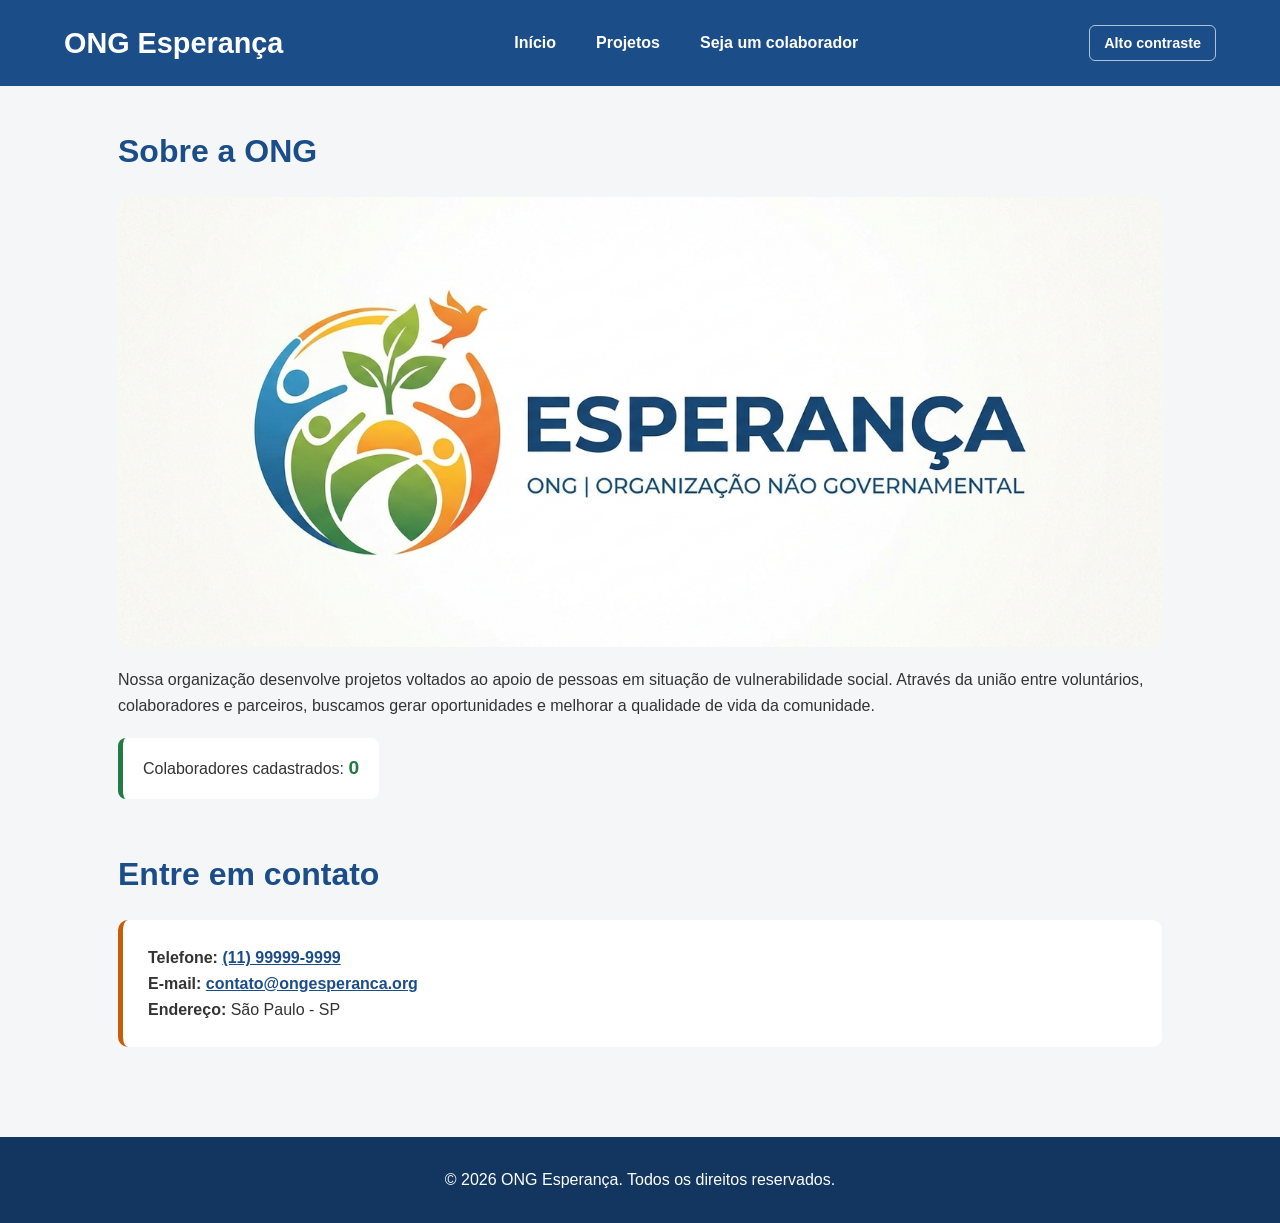
<file: index.html>
<!DOCTYPE html>
<html lang="pt-BR">

<head>
    <meta charset="UTF-8">

    <meta name="viewport" content="width=device-width, initial-scale=1.0">

    <meta name="description" content="Conheça a ONG Esperança e suas iniciativas sociais.">

    <title>ONG Esperança</title>

    <link rel="stylesheet" href="../css/style.css">
</head>

<body>

<header>
    <div class="container">

        <h1>ONG Esperança</h1>

        <nav aria-label="Navegação principal">
            <a href="#inicio" data-rota="inicio">
                Início
            </a>

            <a href="#projetos" data-rota="projetos">
                Projetos
            </a>

            <a href="#cadastro" data-rota="cadastro">
                Seja um colaborador
            </a>
        </nav>

        <button
            id="alternar-contraste"
            type="button"
            aria-pressed="false"
        >
            Alto contraste
        </button>

    </div>
    
</header>


<main id="conteudo">
    <!--
        O conteúdo da SPA será inserido
        aqui pelo JavaScript.
    -->
</main>


<footer>
    <div class="container">

        <p>
            &copy; 2026 ONG Esperança.
            Todos os direitos reservados.
        </p>

    </div>
</footer>


<script
    type="module" src="../js/main.js">
</script>

</body>
</html>
</file>
<file: css/style.css>
/* ==============================
   DESIGN SYSTEM
================================= */

:root {
    --azul: #1B4D89;
    --azul-escuro: #12365F;

    --laranja: #C65D08;
    --laranja-escuro: #A84705;

    --verde: #237A45;
    --verde-escuro: #195C33;

    --branco: #FFFFFF;

    --cinza-claro: #F4F6F8;
    --cinza: #666666;
    --cinza-borda: #CCCCCC;

    --texto: #333333;

    --vermelho: #B42318;
    --vermelho-claro: #FFF5F5;
}


/* ==============================
   RESET
================================= */

* {
    margin: 0;
    padding: 0;
    box-sizing: border-box;
}


html {
    scroll-behavior: smooth;
}


body {
    font-family: Arial, Helvetica, sans-serif;

    background-color: var(--cinza-claro);

    color: var(--texto);

    line-height: 1.6;

    min-height: 100vh;

    display: flex;
    flex-direction: column;

    transition:
        background-color 0.3s ease,
        color 0.3s ease;
}


/* ==============================
   CONTAINER
================================= */

.container {
    width: 90%;
    max-width: 1200px;

    margin: 0 auto;
}


/* ==============================
   HEADER
================================= */

header {
    background-color: var(--azul);
    color: var(--branco);

    padding: 20px 0;
}


header .container {
    display: flex;

    justify-content: space-between;
    align-items: center;

    gap: 30px;
}


header h1 {
    font-size: 1.8rem;

    white-space: nowrap;
}


/* ==============================
   NAVEGAÇÃO
================================= */

nav {
    display: flex;

    align-items: center;

    gap: 10px;
}


nav a {
    color: var(--branco);

    text-decoration: none;

    font-weight: bold;

    padding: 10px 15px;

    border-radius: 6px;

    transition:
        background-color 0.3s,
        transform 0.3s;
}


nav a:hover {
    background-color: var(--laranja);

    color: var(--branco);

    transform: translateY(-2px);
}


/* ==============================
   MAIN
================================= */

main {
    width: 100%;

    max-width: 1200px;

    margin: 0 auto;

    padding: 40px 20px;

    flex: 1;
}


section {
    margin-bottom: 50px;
}


section h2 {
    color: var(--azul);

    margin-bottom: 20px;

    font-size: 2rem;
}


section h3 {
    color: var(--verde);

    margin-bottom: 10px;
}


/* ==============================
   IMAGENS
================================= */

img {
    max-width: 100%;

    height: auto;

    display: block;

    border-radius: 10px;
}


#sobre img {
    width: 100%;

    max-height: 450px;

    object-fit: cover;

    margin: 20px 0;
}


/* ==============================
   PROJETOS
================================= */

.projetos {
    display: grid;

    grid-template-columns:
        repeat(auto-fit, minmax(250px, 1fr));

    gap: 24px;

    margin-top: 30px;
}


article {
    background-color: var(--branco);

    border-radius: 10px;

    padding: 25px;

    border-left: 5px solid var(--verde);

    box-shadow:
        0 3px 10px rgba(0, 0, 0, 0.08);

    transition:
        transform 0.3s,
        box-shadow 0.3s;
}


article:hover {
    transform: translateY(-5px);

    box-shadow:
        0 8px 20px rgba(0, 0, 0, 0.12);
}


article h3 {
    font-size: 1.4rem;
}


/* ==============================
   BADGES
================================= */

.badge {
    display: inline-block;

    padding: 5px 10px;

    margin-bottom: 12px;

    border-radius: 20px;

    color: var(--branco);

    font-size: 0.8rem;

    font-weight: bold;
}


.badge-verde {
    background-color: #237A45;
}


.badge-laranja {
    background-color: #A84705;
}


.badge-azul {
    background-color: var(--azul);
}


/* ==============================
   BOTÕES
================================= */

.botao,
article a,
button {
    display: inline-block;

    background-color: var(--laranja);

    color: var(--branco);

    border: none;

    border-radius: 6px;

    padding: 12px 22px;

    margin-top: 15px;

    font-size: 1rem;

    font-weight: bold;

    text-decoration: none;

    cursor: pointer;

    transition:
        background-color 0.3s,
        transform 0.3s,
        box-shadow 0.3s;
}


.botao:hover,
article a:hover,
button:hover {
    background-color: var(--verde);

    color: var(--branco);

    transform: translateY(-2px);

    box-shadow:
        0 4px 10px rgba(0, 0, 0, 0.15);
}


button:active,
.botao:active,
article a:active {
    transform: translateY(0);
}


/* ==============================
   ACESSIBILIDADE / FOCO
================================= */

a:focus-visible,
button:focus-visible,
input:focus-visible,
textarea:focus-visible,
input[type="radio"]:focus-visible {
    outline: 3px solid #B45309;

    outline-offset: 3px;
}


/* ==============================
   FORMULÁRIO
================================= */

form {
    background-color: var(--branco);

    max-width: 700px;

    margin: 30px auto;

    padding: 35px;

    border-radius: 12px;

    box-shadow:
        0 4px 15px rgba(0, 0, 0, 0.08);
}


.campo {
    margin-bottom: 20px;
}


label {
    display: block;

    font-weight: bold;

    margin-bottom: 6px;

    color: var(--azul);
}


input,
textarea {
    width: 100%;

    padding: 12px;

    color: var(--texto);

    background-color: var(--branco);

    border:
        1px solid var(--cinza-borda);

    border-radius: 6px;

    font-family: inherit;

    font-size: 1rem;

    transition:
        border-color 0.3s,
        box-shadow 0.3s,
        background-color 0.3s;
}


input::placeholder,
textarea::placeholder {
    color: #6B7280;
}


input:focus,
textarea:focus {
    border-color: var(--azul);

    box-shadow:
        0 0 0 3px rgba(27, 77, 137, 0.15);
}


textarea {
    min-height: 130px;

    resize: vertical;
}


/* ==============================
   VALIDAÇÃO DO FORMULÁRIO
================================= */

input.campo-sucesso,
textarea.campo-sucesso {
    border-color: var(--verde);

    background-color: #F5FFF8;
}


input.campo-erro,
textarea.campo-erro {
    border-color: var(--vermelho);

    background-color: var(--vermelho-claro);
}


.mensagem-erro {
    display: block;

    color: var(--vermelho);

    font-size: 0.85rem;

    margin-top: 5px;
}


.fieldset-erro {
    border-color: var(--vermelho);
}


/* ==============================
   RADIO BUTTONS
================================= */

fieldset {
    border: 1px solid #DDDDDD;

    border-radius: 8px;

    padding: 20px;

    margin-bottom: 20px;
}


legend {
    color: var(--azul);

    font-weight: bold;

    padding: 0 8px;
}


fieldset label {
    display: inline-block;

    margin-right: 20px;

    color: var(--texto);

    font-weight: normal;
}


fieldset input {
    width: auto;

    margin-right: 5px;
}


/* ==============================
   ALERTAS
================================= */

.alerta {
    max-width: 700px;

    margin: 20px auto;

    padding: 16px 20px;

    border-radius: 8px;

    border-left: 5px solid;
}


.alerta-info {
    background-color: #E8F2FC;

    border-color: var(--azul);

    color: var(--azul-escuro);
}


.alerta-sucesso {
    background-color: #E8F6ED;

    border-color: var(--verde);

    color: var(--verde-escuro);
}


.alerta-erro {
    background-color: #FDECEC;

    border-color: var(--vermelho);

    color: #7F1D1D;
}


/* ==============================
   MODAL
================================= */

.modal-exemplo {
    position: fixed;

    top: 40%;
    left: 50%;

    transform: translate(-50%, -50%);

    max-width: 500px;
    width: 90%;

    padding: 30px;

    background-color: var(--branco);

    border: none;

    border-radius: 12px;

    box-shadow:
        0 8px 30px rgba(0, 0, 0, 0.25);

    color: var(--texto);
}


.modal-exemplo h3 {
    color: var(--verde);

    margin-bottom: 10px;
}


.modal-exemplo p {
    margin-bottom: 15px;
}


.modal-exemplo::backdrop {
    background-color:
        rgba(15, 23, 42, 0.70);
}


/* ==============================
   CONTATO
================================= */

address {
    background-color: var(--branco);

    padding: 25px;

    border-radius: 10px;

    border-left:
        5px solid var(--laranja);

    font-style: normal;

    margin-top: 20px;
}


address a {
    color: var(--azul);

    font-weight: bold;
}


/* ==============================
   TOTAL DE COLABORADORES
================================= */

.total-colaboradores {
    background-color: var(--branco);

    padding: 15px 20px;

    margin-top: 20px;

    border-radius: 8px;

    border-left:
        5px solid var(--verde);

    display: inline-block;
}


.total-colaboradores strong {
    color: var(--verde);

    font-size: 1.2rem;
}


/* ==============================
   FOOTER
================================= */

footer {
    background-color: var(--azul-escuro);

    color: var(--branco);

    text-align: center;

    padding: 30px 20px;
}


footer p {
    color: var(--branco);
}


footer a {
    color: #FFD09A;

    text-decoration: none;
}


footer a:hover {
    text-decoration: underline;
}


/* ==============================
   BOTÃO DO TEMA
================================= */

#alternar-contraste {
    background-color: transparent;

    color: var(--branco);

    border: 1px solid rgba(255, 255, 255, 0.65);

    padding: 9px 14px;

    margin-top: 0;

    border-radius: 6px;

    font-size: 0.9rem;
}


#alternar-contraste:hover {
    background-color: rgba(255, 255, 255, 0.12);

    color: var(--branco);

    transform: none;
}


/* ==========================================================
   TEMA ESCURO ACESSÍVEL
========================================================== */

body.alto-contraste {
    --dark-bg: #0F172A;
    --dark-surface: #1E293B;
    --dark-surface-hover: #273449;

    --dark-border: #475569;

    --dark-text: #F8FAFC;
    --dark-text-secondary: #CBD5E1;

    --dark-blue: #93C5FD;
    --dark-green: #86EFAC;
    --dark-orange: #FDBA74;
    --dark-red: #FCA5A5;

    background-color: var(--dark-bg);

    color: var(--dark-text);
}


/* ==============================
   HEADER - TEMA ESCURO
================================= */

body.alto-contraste header {
    background-color: #172033;

    color: var(--dark-text);

    border-bottom:
        1px solid var(--dark-border);
}


body.alto-contraste header h1 {
    color: var(--dark-text);
}


/* ==============================
   NAVEGAÇÃO - TEMA ESCURO
================================= */

body.alto-contraste nav a {
    color: #E2E8F0;
}


body.alto-contraste nav a:hover {
    background-color: #334155;

    color: #FFFFFF;
}


/* ==============================
   BOTÃO DO TEMA - DARK
================================= */

body.alto-contraste #alternar-contraste {
    color: #E2E8F0;

    border-color: #64748B;

    background-color: #1E293B;
}


body.alto-contraste #alternar-contraste:hover {
    background-color: #334155;

    color: #FFFFFF;
}


/* ==============================
   CONTEÚDO - TEMA ESCURO
================================= */

body.alto-contraste main {
    color: var(--dark-text);
}


body.alto-contraste section h2 {
    color: var(--dark-blue);
}


body.alto-contraste section h3 {
    color: var(--dark-green);
}


body.alto-contraste p {
    color: var(--dark-text-secondary);
}


/* ==============================
   CARDS - TEMA ESCURO
================================= */

body.alto-contraste article {
    background-color:
        var(--dark-surface);

    color: var(--dark-text);

    border:
        1px solid var(--dark-border);

    border-left:
        5px solid #4ADE80;

    box-shadow:
        0 4px 14px rgba(0, 0, 0, 0.25);
}


body.alto-contraste article:hover {
    background-color:
        var(--dark-surface-hover);

    box-shadow:
        0 8px 24px rgba(0, 0, 0, 0.35);
}


body.alto-contraste article h3 {
    color: var(--dark-green);
}


body.alto-contraste article p {
    color: var(--dark-text-secondary);
}


/* ==============================
   BADGES - TEMA ESCURO
================================= */

body.alto-contraste .badge-verde {
    background-color: #166534;

    color: #F0FDF4;
}


body.alto-contraste .badge-laranja {
    background-color: #9A3412;

    color: #FFF7ED;
}


body.alto-contraste .badge-azul {
    background-color: #1D4ED8;

    color: #EFF6FF;
}


/* ==============================
   BOTÕES - TEMA ESCURO
================================= */

body.alto-contraste .botao,
body.alto-contraste article a,
body.alto-contraste form button,
body.alto-contraste .modal-exemplo button {
    background-color: #2563EB;

    color: #FFFFFF;

    border: 1px solid #60A5FA;
}


body.alto-contraste .botao:hover,
body.alto-contraste article a:hover,
body.alto-contraste form button:hover,
body.alto-contraste .modal-exemplo button:hover {
    background-color: #1D4ED8;

    color: #FFFFFF;
}


/* ==============================
   FORMULÁRIO - TEMA ESCURO
================================= */

body.alto-contraste form {
    background-color:
        var(--dark-surface);

    color: var(--dark-text);

    border:
        1px solid var(--dark-border);

    box-shadow:
        0 4px 18px rgba(0, 0, 0, 0.30);
}


body.alto-contraste label,
body.alto-contraste legend {
    color: #BFDBFE;
}


body.alto-contraste input,
body.alto-contraste textarea {
    background-color: #0F172A;

    color: #F8FAFC;

    border:
        1px solid #64748B;
}


body.alto-contraste input::placeholder,
body.alto-contraste textarea::placeholder {
    color: #94A3B8;
}


body.alto-contraste input:focus,
body.alto-contraste textarea:focus {
    border-color: #60A5FA;

    box-shadow:
        0 0 0 3px rgba(96, 165, 250, 0.25);
}


/* ==============================
   VALIDAÇÃO - TEMA ESCURO
================================= */

body.alto-contraste input.campo-sucesso,
body.alto-contraste textarea.campo-sucesso {
    background-color: #10271C;

    border-color: #4ADE80;

    color: #F8FAFC;
}


body.alto-contraste input.campo-erro,
body.alto-contraste textarea.campo-erro {
    background-color: #2B1215;

    border-color: #F87171;

    color: #F8FAFC;
}


body.alto-contraste .mensagem-erro {
    color: #FCA5A5;
}


/* ==============================
   FIELDSET - TEMA ESCURO
================================= */

body.alto-contraste fieldset {
    border-color: #64748B;
}


body.alto-contraste fieldset label {
    color: var(--dark-text);
}


body.alto-contraste .fieldset-erro {
    border-color: #F87171;
}


/* ==============================
   ALERTAS - TEMA ESCURO
================================= */

body.alto-contraste .alerta-info {
    background-color: #172554;

    color: #DBEAFE;

    border-color: #60A5FA;
}


body.alto-contraste .alerta-info strong {
    color: #EFF6FF;
}


body.alto-contraste .alerta-sucesso {
    background-color: #052E16;

    color: #DCFCE7;

    border-color: #4ADE80;
}


body.alto-contraste .alerta-erro {
    background-color: #450A0A;

    color: #FEE2E2;

    border-color: #F87171;
}


/* ==============================
   MODAL - TEMA ESCURO
================================= */

body.alto-contraste .modal-exemplo {
    background-color:
        var(--dark-surface);

    color: var(--dark-text);

    border:
        1px solid #64748B;
}


body.alto-contraste .modal-exemplo h3 {
    color: var(--dark-green);
}


body.alto-contraste .modal-exemplo p {
    color: var(--dark-text-secondary);
}


body.alto-contraste .modal-exemplo::backdrop {
    background-color:
        rgba(2, 6, 23, 0.80);
}


/* ==============================
   CONTATO - TEMA ESCURO
================================= */

body.alto-contraste address {
    background-color:
        var(--dark-surface);

    color: var(--dark-text);

    border:
        1px solid var(--dark-border);

    border-left:
        5px solid var(--dark-orange);
}


body.alto-contraste address p {
    color: var(--dark-text-secondary);
}


body.alto-contraste address strong {
    color: var(--dark-text);
}


body.alto-contraste address a {
    color: #93C5FD;
}


/* ==============================
   TOTAL COLABORADORES - DARK
================================= */

body.alto-contraste .total-colaboradores {
    background-color:
        var(--dark-surface);

    color: var(--dark-text-secondary);

    border:
        1px solid var(--dark-border);

    border-left:
        5px solid #4ADE80;
}


body.alto-contraste .total-colaboradores strong {
    color: #86EFAC;
}


/* ==============================
   LINKS - TEMA ESCURO
================================= */

body.alto-contraste main a:not(.botao) {
    color: #93C5FD;
}


/* ==============================
   FOCO - TEMA ESCURO
================================= */

body.alto-contraste a:focus-visible,
body.alto-contraste button:focus-visible,
body.alto-contraste input:focus-visible,
body.alto-contraste textarea:focus-visible,
body.alto-contraste input[type="radio"]:focus-visible {
    outline:
        3px solid #FBBF24;

    outline-offset: 3px;
}


/* ==============================
   FOOTER - TEMA ESCURO
================================= */

body.alto-contraste footer {
    background-color: #020617;

    color: #F8FAFC;

    border-top:
        1px solid #334155;
}


body.alto-contraste footer p {
    color: #E2E8F0;
}


body.alto-contraste footer a {
    color: #93C5FD;
}


/* ==============================
   RESPONSIVIDADE
================================= */

@media (max-width: 768px) {

    header .container {
        flex-direction: column;

        text-align: center;
    }


    header h1 {
        font-size: 1.5rem;
    }


    nav {
        flex-direction: column;

        width: 100%;
    }


    nav a {
        display: block;

        width: 100%;

        text-align: center;
    }


    #alternar-contraste {
        width: 100%;

        margin-top: 5px;
    }


    main {
        padding: 25px 15px;
    }


    section h2 {
        font-size: 1.7rem;
    }


    .projetos {
        grid-template-columns: 1fr;
    }


    form {
        padding: 25px 20px;
    }


    fieldset label {
        display: block;

        margin-bottom: 10px;
    }


    .modal-exemplo {
        width: 90%;

        padding: 20px;
    }
}


/* ==============================
   REDUÇÃO DE MOVIMENTO
================================= */

@media (prefers-reduced-motion: reduce) {

    *,
    *::before,
    *::after {
        scroll-behavior: auto !important;

        transition-duration: 0.01ms !important;

        animation-duration: 0.01ms !important;

        animation-iteration-count: 1 !important;
    }
}
</file>
